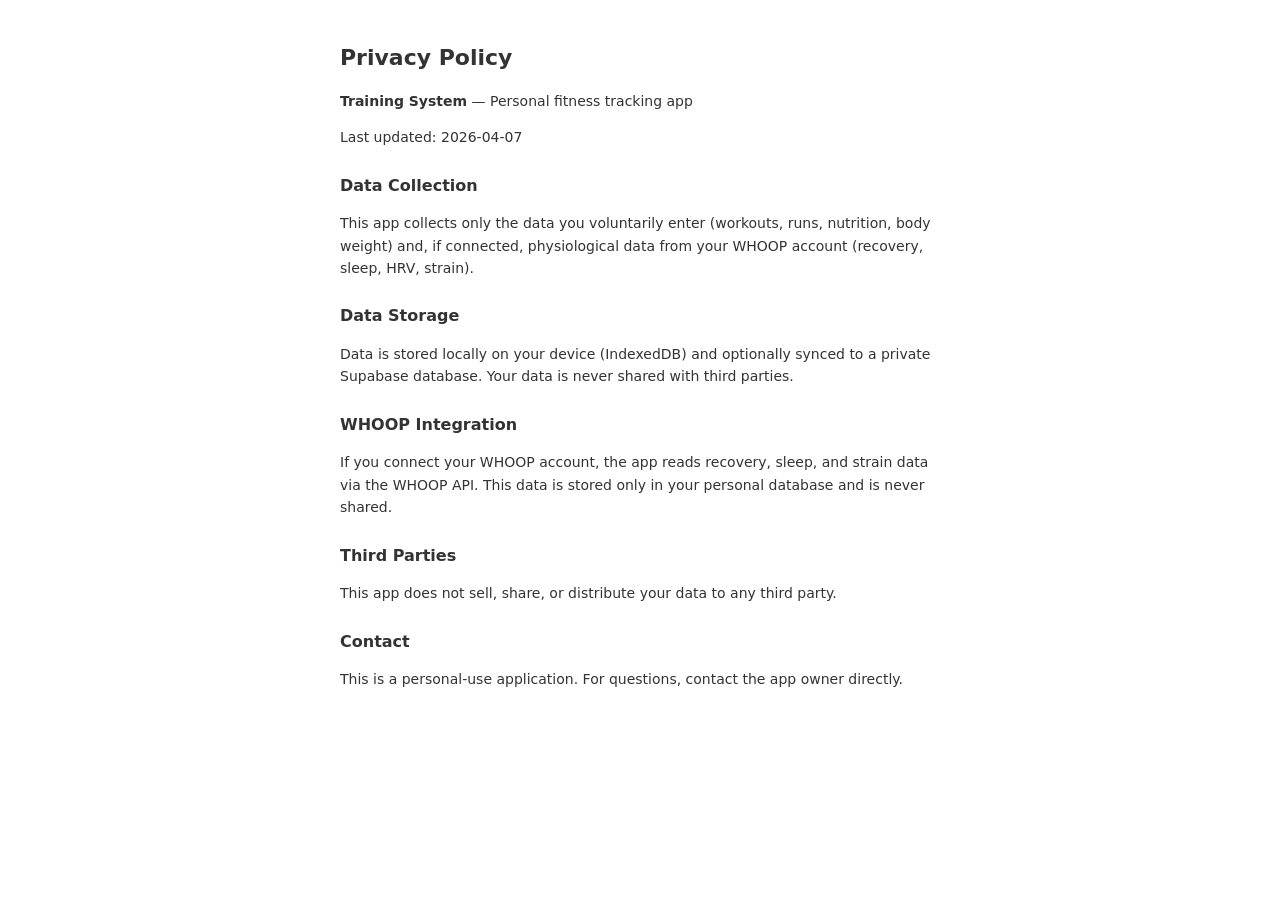
<file: app/privacy.html>
<!DOCTYPE html>
<html lang="en">
<head>
  <meta charset="UTF-8">
  <meta name="viewport" content="width=device-width, initial-scale=1.0">
  <title>Privacy Policy — Training System</title>
  <style>
    body { font-family: -apple-system, system-ui, sans-serif; max-width: 600px; margin: 40px auto; padding: 0 20px; color: #333; line-height: 1.6; }
    h1 { font-size: 22px; }
    h2 { font-size: 16px; margin-top: 24px; }
    p { font-size: 14px; }
  </style>
</head>
<body>
  <h1>Privacy Policy</h1>
  <p><strong>Training System</strong> — Personal fitness tracking app</p>
  <p>Last updated: 2026-04-07</p>

  <h2>Data Collection</h2>
  <p>This app collects only the data you voluntarily enter (workouts, runs, nutrition, body weight) and, if connected, physiological data from your WHOOP account (recovery, sleep, HRV, strain).</p>

  <h2>Data Storage</h2>
  <p>Data is stored locally on your device (IndexedDB) and optionally synced to a private Supabase database. Your data is never shared with third parties.</p>

  <h2>WHOOP Integration</h2>
  <p>If you connect your WHOOP account, the app reads recovery, sleep, and strain data via the WHOOP API. This data is stored only in your personal database and is never shared.</p>

  <h2>Third Parties</h2>
  <p>This app does not sell, share, or distribute your data to any third party.</p>

  <h2>Contact</h2>
  <p>This is a personal-use application. For questions, contact the app owner directly.</p>
</body>
</html>
</file>
